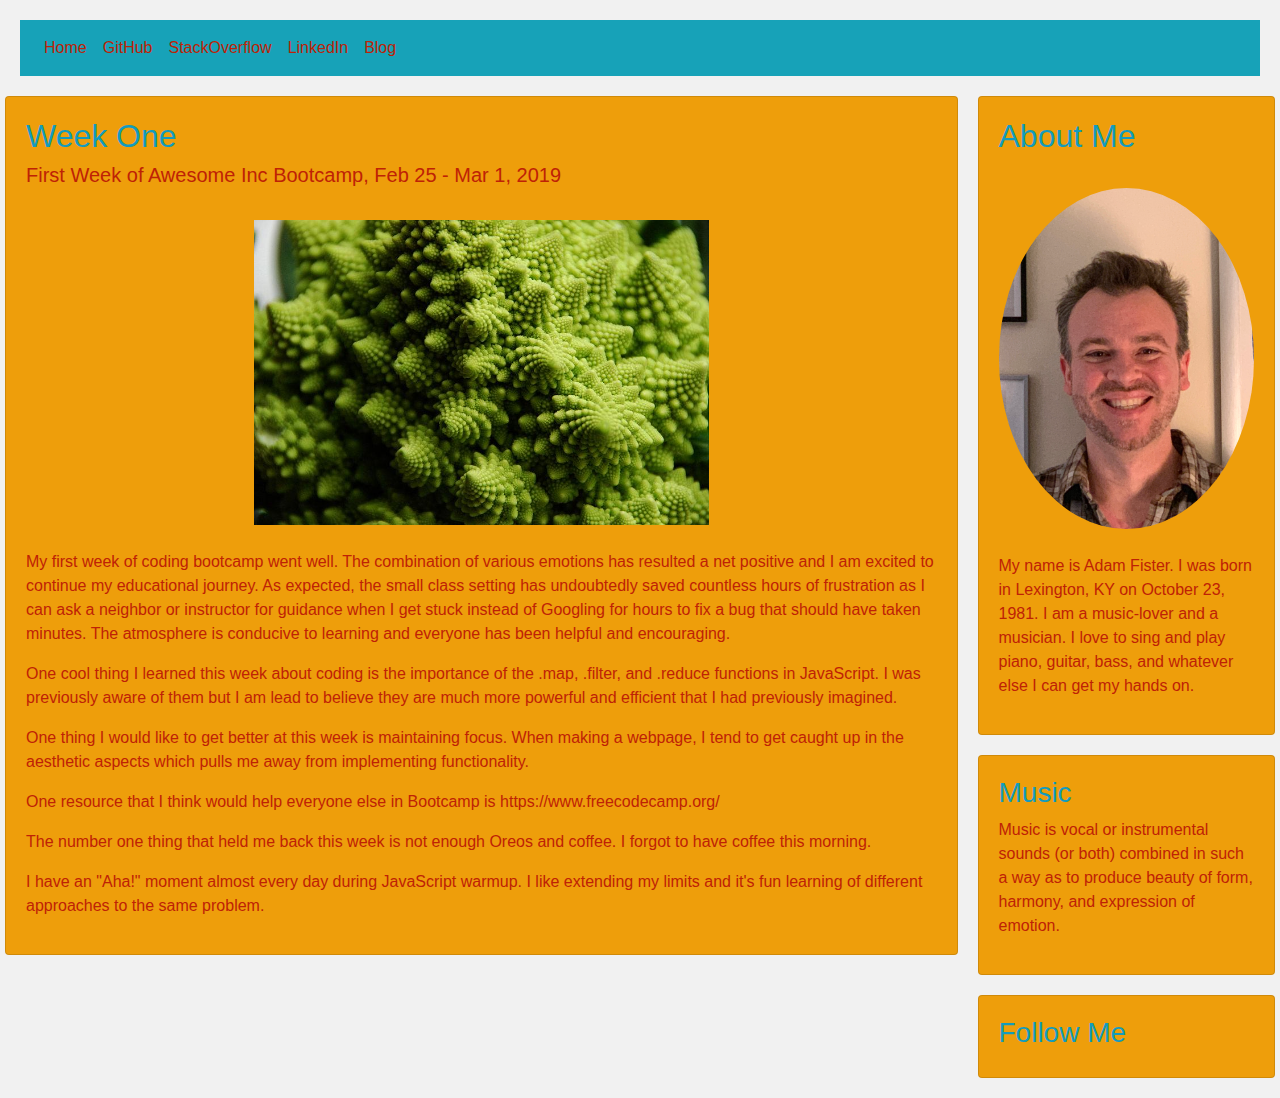
<file: Adam Fister.htm>
<!DOCTYPE html>
<!-- saved from url=(0031)http://127.0.0.1:5500/blog.html -->
<html lang="en" dir="ltr"><head><meta http-equiv="Content-Type" content="text/html; charset=UTF-8">
  
  <meta name="viewport" content="width=device-width, initial-scale=1">
  <title>Adam Fister</title>
  
  
  <script src="./Adam Fister_files/jquery.min.js"></script>
  <script src="./Adam Fister_files/popper.min.js"></script>
  <script src="./Adam Fister_files/bootstrap.min.js"></script>
  
<link href="./Adam Fister_files/css" rel="stylesheet"><link rel="stylesheet" href="./Adam Fister_files/bootstrap.min.css"><link rel="stylesheet" href="./Adam Fister_files/styles.css"></head>

<body>
  <nav class="navbar navbar-expand-sm bg-info navbar-dark">

    <!-- Links -->
    <ul class="navbar-nav">
      <li class="nav-item">
        <a class="nav-link" href="https://adamfister.github.io/">Home</a>
      </li>
      <li class="nav-item">
        <a class="nav-link" href="https://github.com/AdamFister">GitHub</a>
      </li>
      <li class="nav-item">
        <a class="nav-link" href="https://stackoverflow.com/users/10981144/adam-fister">StackOverflow</a>
      </li>
      <li class="nav-item">
        <a class="nav-link" href="https://www.linkedin.com/in/adam-fister-050728129/">LinkedIn</a>
      </li>
      <li class="nav-item">
        <a class="nav-link" href="http://127.0.0.1:5500/blog.html">Blog</a>
      </li>
    </ul>

  </nav>

  



    <div class="row">
      <div class="leftcolumn">
        <div class="card">
          
          <h2>Week One</h2>
          <h5>First Week of Awesome Inc Bootcamp, Feb 25 - Mar 1, 2019</h5>
          <img src="./Adam Fister_files/naturefractal.jpg" class="img-fluid w-50" alt="Adam Fister" vspace="25">
          
          <p>My first week of coding bootcamp went well. The combination of various emotions has resulted a net positive and I am excited to continue my educational journey. 
            As expected, the small class setting has undoubtedly saved countless hours of frustration as I can ask a neighbor or instructor for guidance when I get stuck
          instead of Googling for hours to fix a bug that should have taken minutes. The atmosphere is conducive to learning and everyone has been helpful and encouraging. 
        </p>
        <p>One cool thing I learned this week about coding is the importance of the .map, .filter, and .reduce functions in JavaScript. I was previously aware of them but I am lead to believe they are much more powerful and efficient that I had previously imagined.
        </p>
        <p>One thing I would like to get better at this week is maintaining focus. When making a webpage, I tend to get caught up in the aesthetic aspects which pulls me away from implementing functionality.</p>
        <p>One resource that I think would help everyone else in Bootcamp is https://www.freecodecamp.org/</p>
        <p>The number one thing that held me back this week is not enough Oreos and coffee. I forgot to have coffee this morning.</p>
        <p>I have an "Aha!" moment almost every day during JavaScript warmup. I like extending my limits and it's fun learning of different approaches to the same problem.</p>
        
        </div>
        <!-- <div class="card">
          <h2>TITLE HEADING</h2>
          <h5>Title description, Sep 2, 2017</h5>
          <div class="fakeimg" style="height:200px;">Image</div>
          <p>Some text..</p>
          <p>Sunt in culpa qui officia deserunt mollit anim id est laborum consectetur adipiscing elit, sed do eiusmod
            tempor incididunt ut labore et dolore magna aliqua. Ut enim ad minim veniam, quis nostrud exercitation
            ullamco.</p>
        </div> -->
      </div>
      <div class="rightcolumn">
        <div class="card">
          <h2>About Me</h2>
          <img src="./Adam Fister_files/AdamFister.jpeg" class="rounded-circle img-fluid w-100" alt="Adam Fister" vspace="25">
          <p>My name is Adam Fister. I was born in Lexington, KY on October 23, 1981. I am a music-lover and a musician.
            I love to sing and play piano, guitar, bass, and whatever else I can get my hands on.</p>
        </div>
        <div class="card">
          <h3>Music</h3>
          <p>Music is vocal or instrumental sounds (or both) combined in such a way as to produce beauty of form,
            harmony, and expression of emotion.</p>
        </div>
        <div class="card">
          <a href="https://www.facebook.com/bellbottombend/"><h3>Follow Me</h3></a>
          
        </div>
      </div>
    </div>
  
    <!-- <div class="footer">
      <h2>Footer</h2>
    </div> -->

  <!-- Code injected by live-server -->
<script type="text/javascript">
	// <![CDATA[  <-- For SVG support
	if ('WebSocket' in window) {
		(function () {
			function refreshCSS() {
				var sheets = [].slice.call(document.getElementsByTagName("link"));
				var head = document.getElementsByTagName("head")[0];
				for (var i = 0; i < sheets.length; ++i) {
					var elem = sheets[i];
					head.removeChild(elem);
					var rel = elem.rel;
					if (elem.href && typeof rel != "string" || rel.length == 0 || rel.toLowerCase() == "stylesheet") {
						var url = elem.href.replace(/(&|\?)_cacheOverride=\d+/, '');
						elem.href = url + (url.indexOf('?') >= 0 ? '&' : '?') + '_cacheOverride=' + (new Date().valueOf());
					}
					head.appendChild(elem);
				}
			}
			var protocol = window.location.protocol === 'http:' ? 'ws://' : 'wss://';
			var address = protocol + window.location.host + window.location.pathname + '/ws';
			var socket = new WebSocket(address);
			socket.onmessage = function (msg) {
				if (msg.data == 'reload') window.location.reload();
				else if (msg.data == 'refreshcss') refreshCSS();
			};
			if (sessionStorage && !sessionStorage.getItem('IsThisFirstTime_Log_From_LiveServer')) {
				console.log('Live reload enabled.');
				sessionStorage.setItem('IsThisFirstTime_Log_From_LiveServer', true);
			}
		})();
	}
	else {
		console.error('Upgrade your browser. This Browser is NOT supported WebSocket for Live-Reloading.');
	}
	// ]]>
</script>

</body></html>
</file>
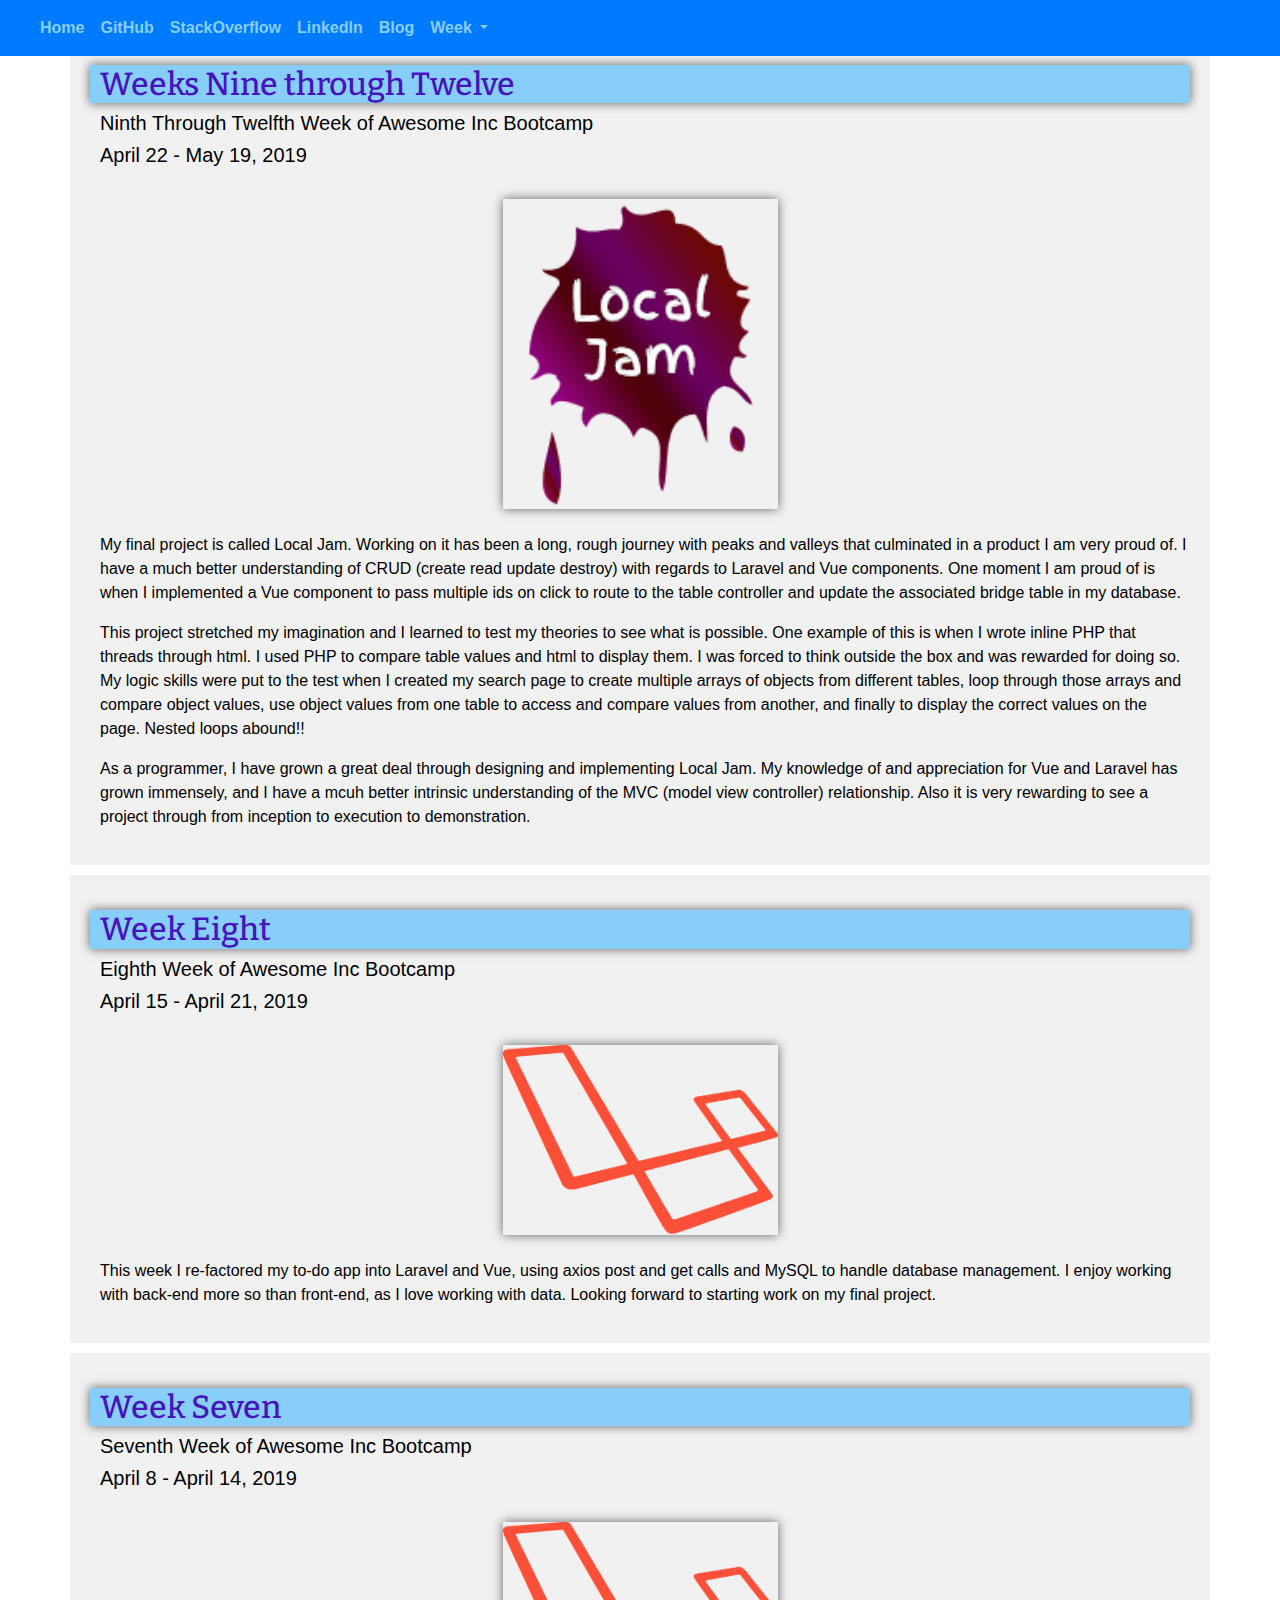
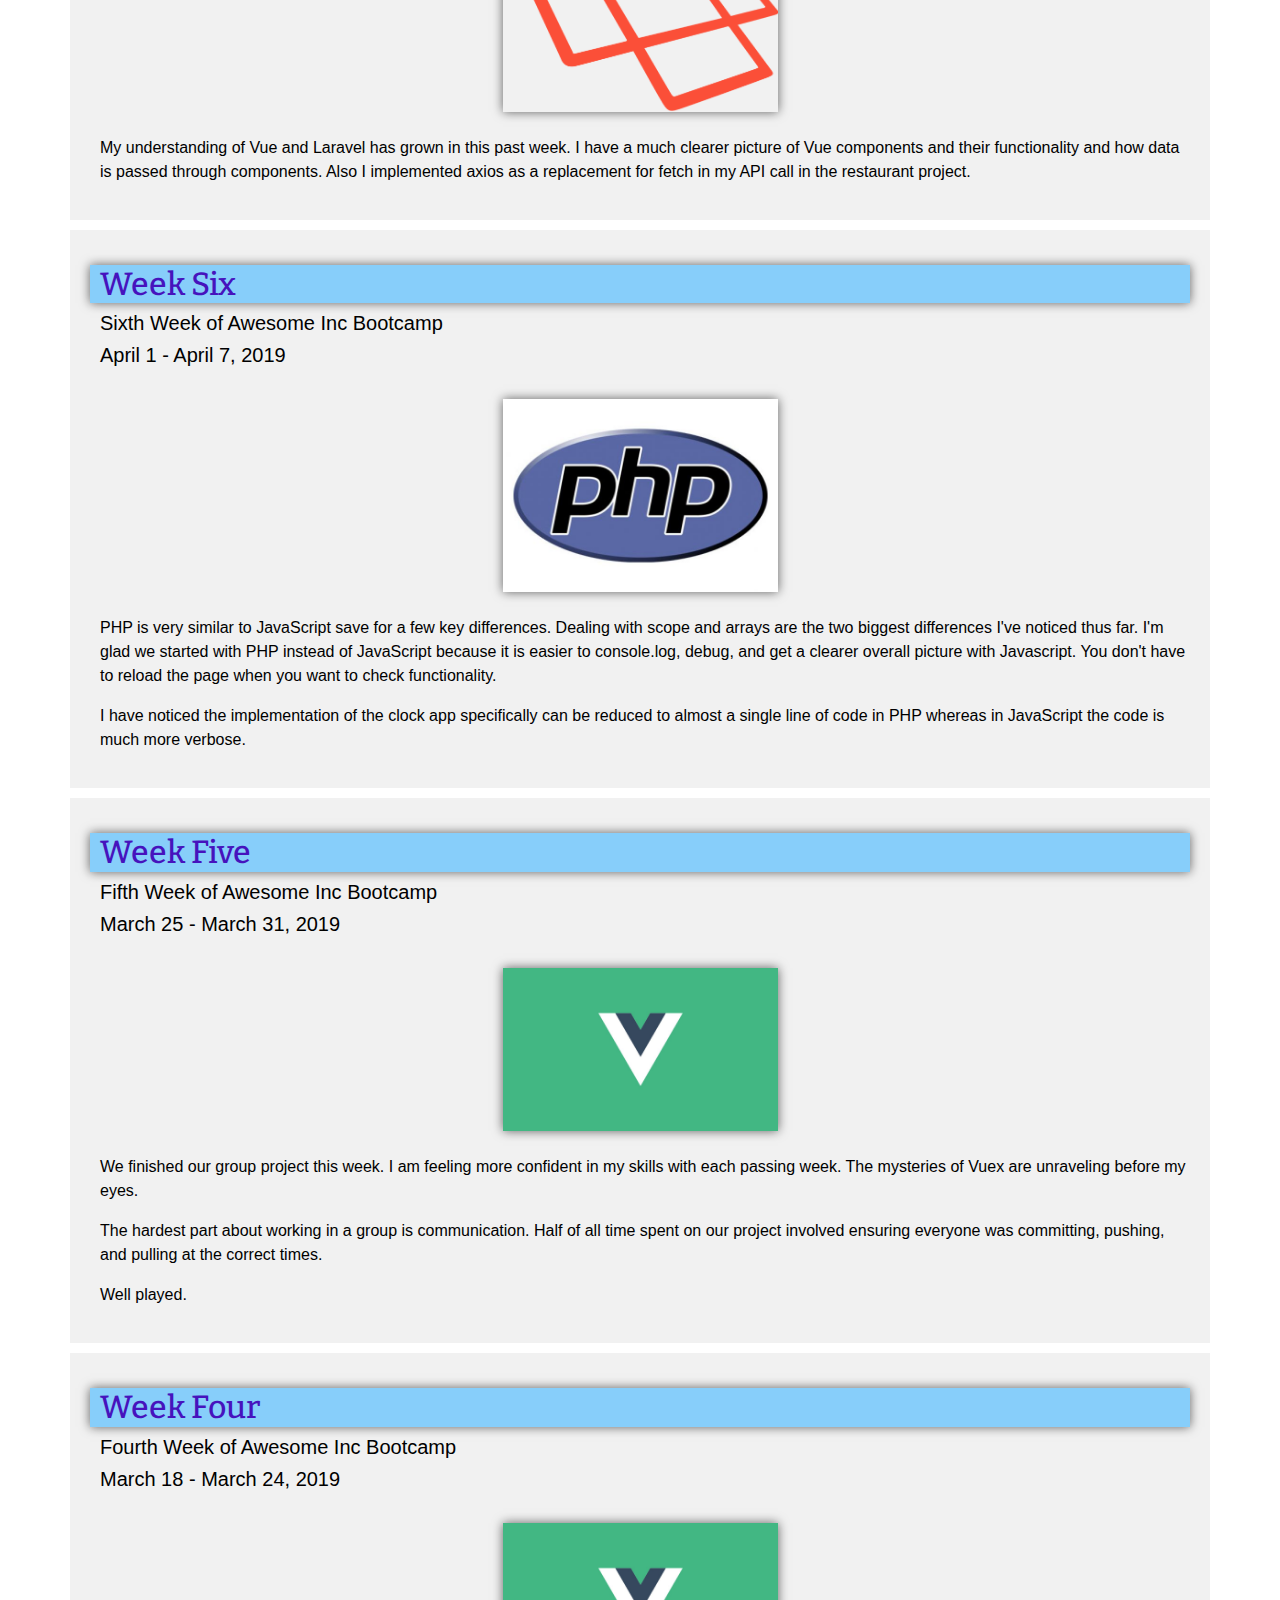
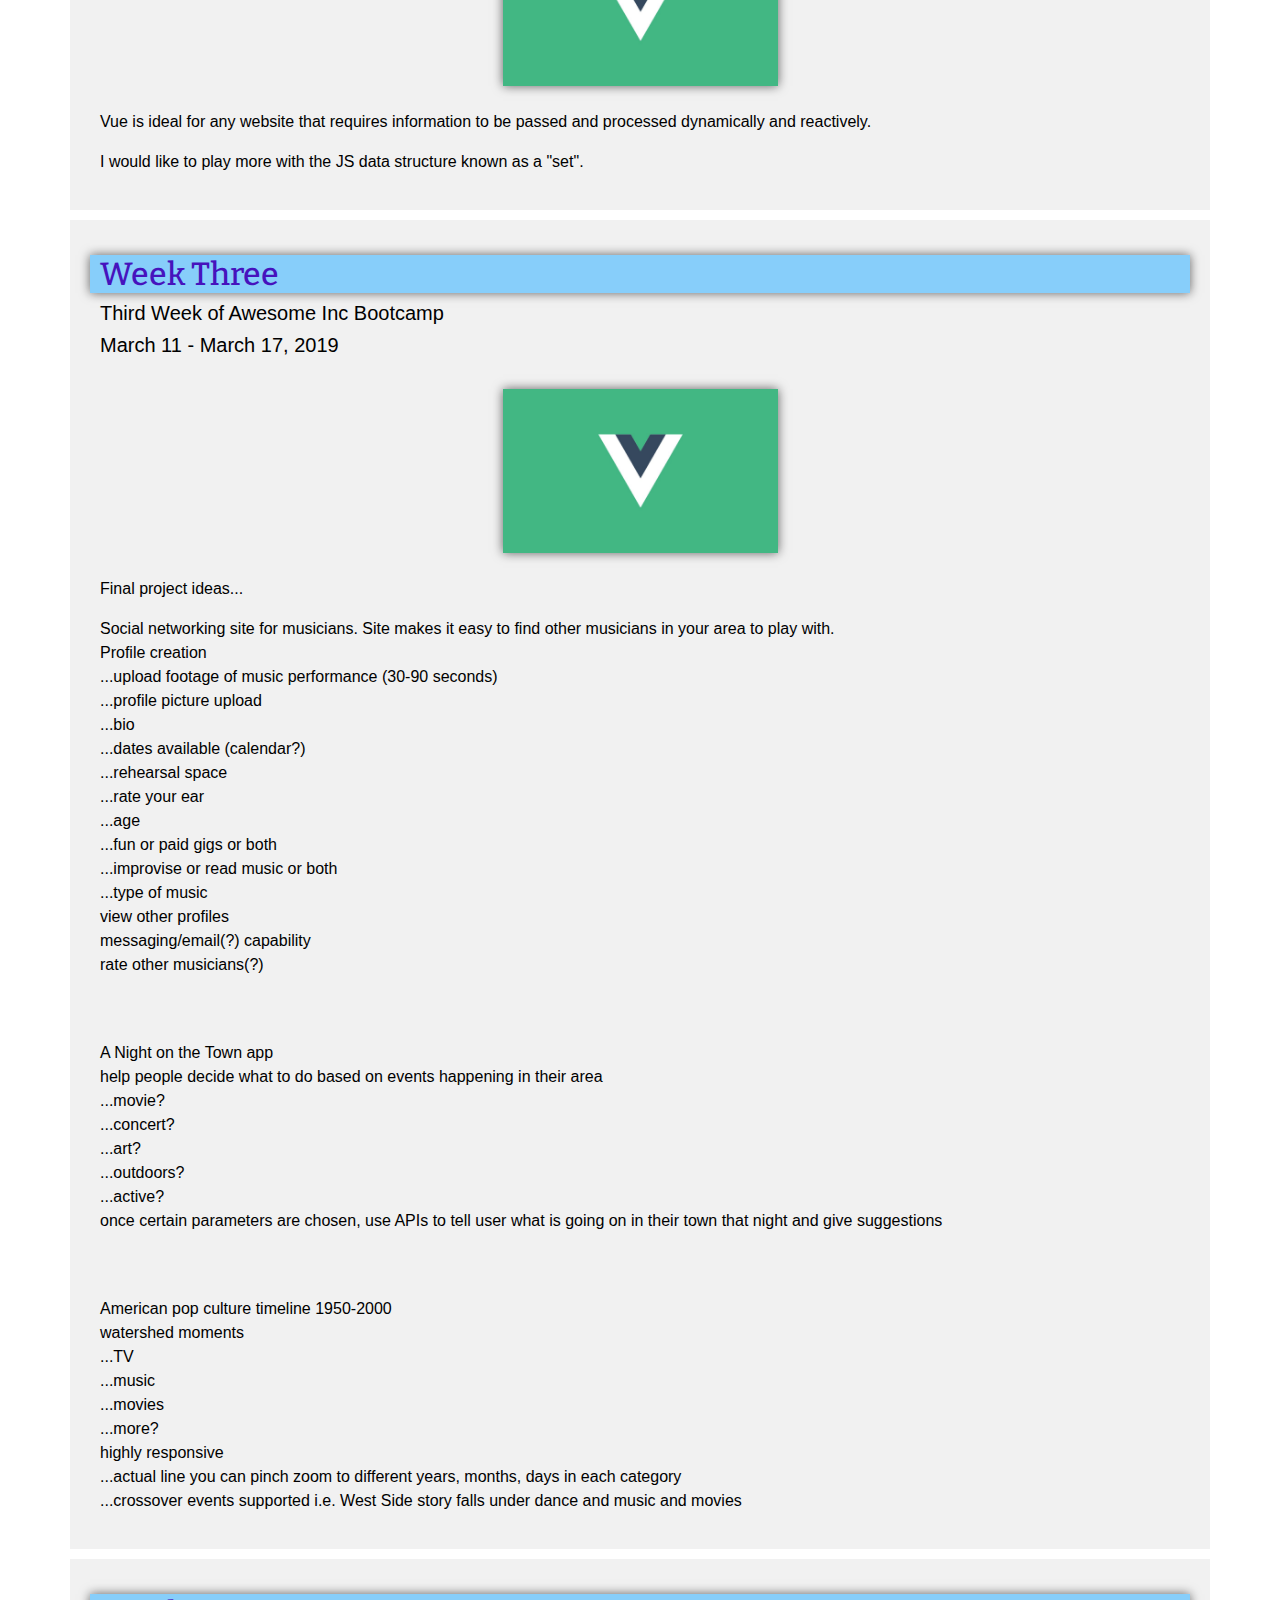
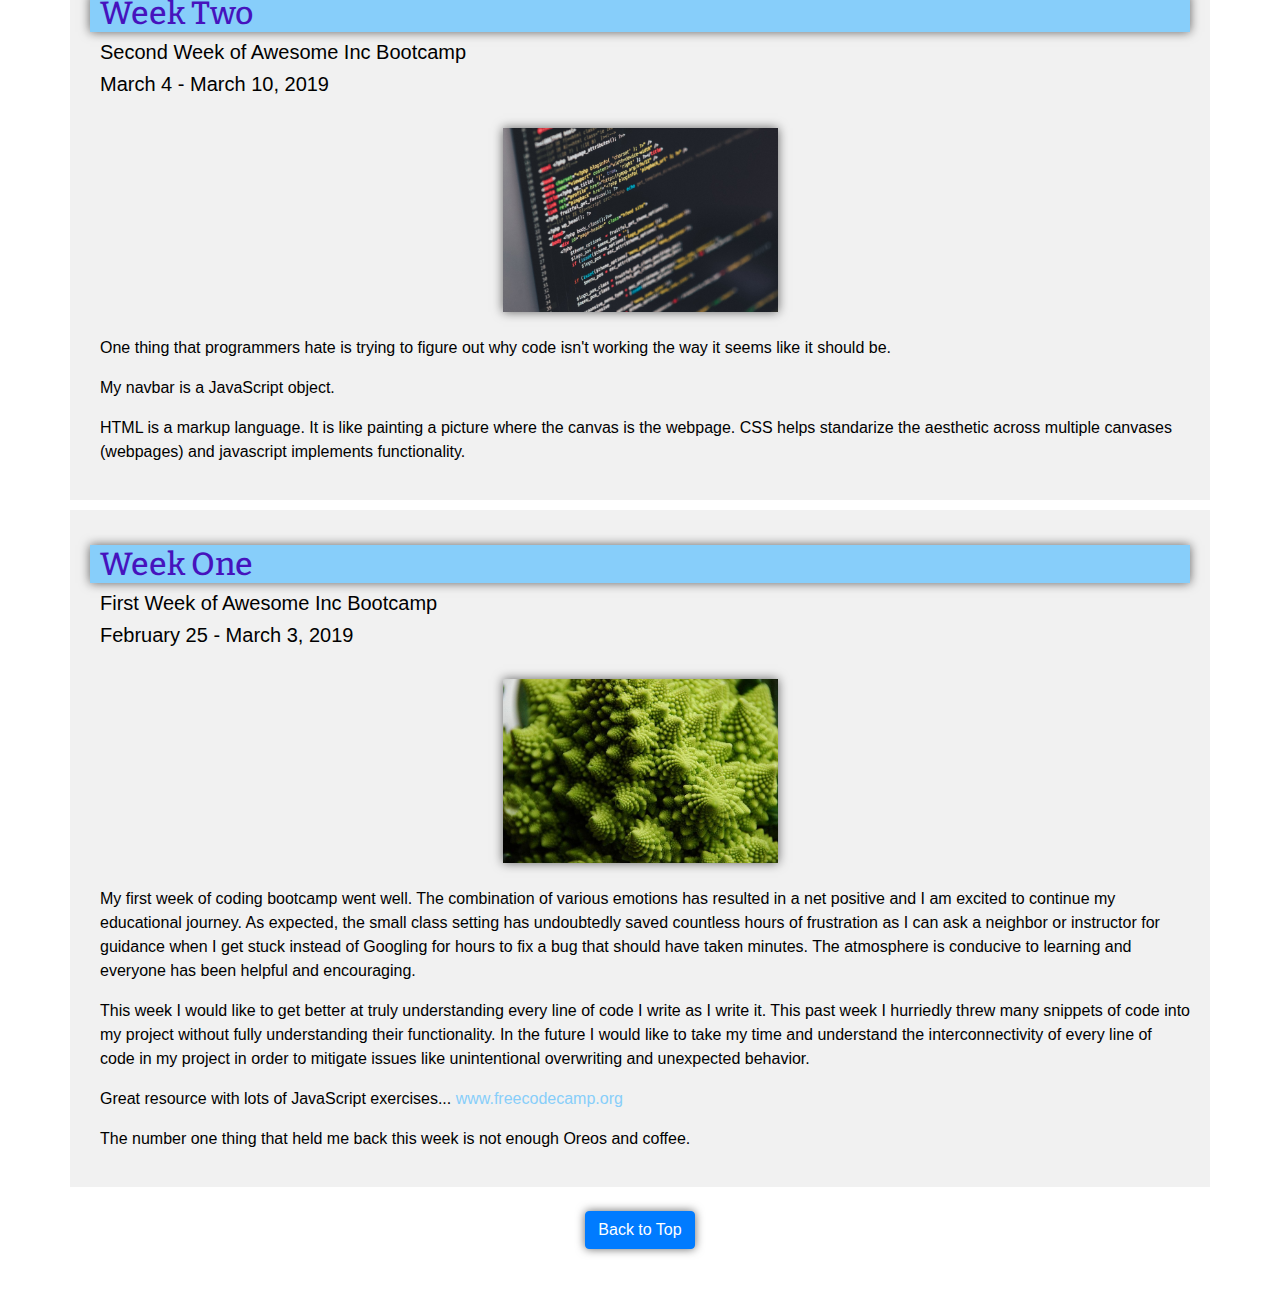
<file: blog.html>
<!DOCTYPE html>
<html lang="en" dir="ltr">

<head>
  <meta charset="utf-8">
  <meta name="viewport" content="width=device-width, initial-scale=1">
  <title>Adam Fister</title>
  <link href="https://fonts.googleapis.com/css?family=Bitter" rel="stylesheet">
  <link rel="stylesheet" href="https://maxcdn.bootstrapcdn.com/bootstrap/4.3.1/css/bootstrap.min.css">
  <script src="https://ajax.googleapis.com/ajax/libs/jquery/3.3.1/jquery.min.js"></script>
  <script src="https://cdnjs.cloudflare.com/ajax/libs/popper.js/1.14.7/umd/popper.min.js"></script>
  <script src="https://maxcdn.bootstrapcdn.com/bootstrap/4.3.1/js/bootstrap.min.js"></script>
  <link rel="stylesheet" href="css/styles.css">
  <link rel="stylesheet" href="https://use.fontawesome.com/releases/v5.7.2/css/all.css"
    integrity="sha384-fnmOCqbTlWIlj8LyTjo7mOUStjsKC4pOpQbqyi7RrhN7udi9RwhKkMHpvLbHG9Sr" crossorigin="anonymous">
</head>

<body data-spy="scroll" data-target=".navbar" data-offset="50">

  <nav class="navbar fixed-top navbar-expand-sm bg-primary">
    <a class="navbar-brand" href="#top"><i class="fas fa-peace"></i></a>

    <button class="navbar-toggler" type="button" data-toggle="collapse" data-target="#navbarSupportedContent"
      aria-controls="navbarSupportedContent" aria-expanded="false" aria-label="Toggle navigation">
      <span class="navbar-toggler-icon"></span>
    </button>
    <!-- Links -->

    <div class="collapse navbar-collapse" id="navbarSupportedContent">
      <ul class="navbar-nav mr-auto">
        <li class="nav-item">
          <a class="nav-link" href="https://adamfister.github.io/"><strong>Home</strong></a>
        </li>
        <li class="nav-item">
          <a class="nav-link" href="https://github.com/AdamFister"><strong>GitHub</strong></a>
        </li>
        <li class="nav-item">
          <a class="nav-link"
            href="https://stackoverflow.com/users/10981144/adam-fister"><strong>StackOverflow</strong></a>
        </li>
        <li class="nav-item">
          <a class="nav-link" href="https://www.linkedin.com/in/adam-fister-050728129/"><strong>LinkedIn</strong></a>
        </li>
        <li class="nav-item">
          <a class="nav-link" href="/blog.html"><strong>Blog</strong></a>
        </li>

        <li class="nav-item dropdown">
          <a class="nav-link dropdown-toggle" href="#" id="navbardrop" data-toggle="dropdown">
            <strong>Week</strong>
          </a>
          <div class="dropdown-menu">
            <!-- <a class="dropdown-item" href="#WeekThree">Three</a> -->
            <a class="dropdown-item" href="#WeekNine">Nine</a>
            <a class="dropdown-item" href="#WeekEight">Eight</a>
            <a class="dropdown-item" href="#WeekSeven">Seven</a>
            <a class="dropdown-item" href="#WeekSix">Six</a>
            <a class="dropdown-item" href="#WeekFive">Five</a>
            <a class="dropdown-item" href="#WeekFour">Four</a>
            <a class="dropdown-item" href="#WeekThree">Three</a>
            <a class="dropdown-item" href="#WeekTwo">Two</a>
            <a class="dropdown-item" href="#WeekOne">One</a>

          </div>
        </li>
      </ul>
    </div>

  </nav>

  <div class="container toppadding">
    <section id="WeekNine">
      <h2 class="allSides leftpadding">Weeks Nine through Twelve</h2>
      <h5 class="leftpadding">Ninth Through Twelfth Week of Awesome Inc Bootcamp</h5>
      <h5 class="leftpadding">April 22 - May 19, 2019</h5>
      <br>
      <img src="/images/LocalJam.png" class="img-fluid w-25 allSides" alt="Local Jam">
      <br>
      <p class="leftpadding"> My final project is called Local Jam. Working on it has been a long, rough journey with
        peaks and valleys that culminated in a product
        I am very proud of. I have a much better understanding of CRUD (create read update destroy) with regards to Laravel and Vue components. One
        moment I am proud of is when I
        implemented a Vue component to pass multiple ids on click to route to the table controller and update the
        associated bridge table in my database.</p>
        <p class="leftpadding">
        This project stretched my imagination and I learned to test my theories to see what is possible.
        One example of this is when I wrote inline PHP that threads through html. I used PHP to compare table
        values and html to display them. I was forced to think outside the box and was rewarded for doing so.
        My logic skills were put to the test when I created my search page to create multiple arrays of objects from
        different tables, loop through those arrays and compare object values, use object values from one table to
        access and compare values from another, and finally to display the correct values on the page. Nested loops
        abound!!</p> 
        <p class="leftpadding">
        As a programmer, I have grown a great deal through designing and implementing Local Jam. My knowledge
        of and appreciation for Vue and Laravel has grown immensely, and I have a mcuh better intrinsic understanding of
        the MVC (model view controller) relationship. Also it is very rewarding to see a project through from inception to
        execution to demonstration.
      </p>
      </p>
    </section>
  </div>

  <div class="container toppadding">
    <section id="WeekEight">
      <h2 class="allSides leftpadding">Week Eight</h2>
      <h5 class="leftpadding">Eighth Week of Awesome Inc Bootcamp</h5>
      <h5 class="leftpadding">April 15 - April 21, 2019</h5>
      <br>
      <img src="/images/Laravel.svg.png" class="img-fluid w-25 allSides" alt="Laravel">
      <br>
      <p class="leftpadding"> This week I re-factored my to-do app into Laravel and Vue, using axios post and get calls
        and MySQL to handle database management. I enjoy working with back-end more so than front-end, as I love working
        with data. Looking forward to starting work on my final project.</p>
    </section>
  </div>


  <div class="container toppadding">
    <section id="WeekSeven">
      <h2 class="allSides leftpadding">Week Seven</h2>
      <h5 class="leftpadding">Seventh Week of Awesome Inc Bootcamp</h5>
      <h5 class="leftpadding">April 8 - April 14, 2019</h5>
      <br>
      <img src="/images/Laravel.svg.png" class="img-fluid w-25 allSides" alt="Laravel">
      <br>
      <p class="leftpadding"> My understanding of Vue and Laravel has grown in this past week. I have a much clearer
        picture of Vue components and their functionality and how data is passed through components. Also I implemented
        axios as a replacement for fetch in my API call in the restaurant project. </p>
    </section>
  </div>


  <div class="container toppadding">
    <section id="WeekSix">
      <h2 class="allSides leftpadding">Week Six</h2>
      <h5 class="leftpadding">Sixth Week of Awesome Inc Bootcamp</h5>
      <h5 class="leftpadding">April 1 - April 7, 2019</h5>
      <br>
      <img src="/images/php-logo_23.jpeg" class="img-fluid w-25 allSides" alt="Vue">
      <br>
      <p class="leftpadding"> PHP is very similar to JavaScript save for a few key differences. Dealing with scope
        and
        arrays are the two biggest differences I've noticed thus far. I'm glad we started with PHP instead of
        JavaScript
        because it is easier to console.log, debug, and get a clearer overall picture with Javascript. You don't
        have to
        reload the page when you want to check functionality.</p>


      <p class="leftpadding"> I have noticed the implementation of the clock app specifically can be reduced to
        almost a
        single line of code in PHP whereas in JavaScript the code is much more verbose.
      </p>
    </section>
  </div>

  <div class="container toppadding">
    <section id="WeekFive">
      <h2 class="allSides leftpadding">Week Five</h2>
      <h5 class="leftpadding">Fifth Week of Awesome Inc Bootcamp</h5>
      <h5 class="leftpadding">March 25 - March 31, 2019</h5>
      <br>
      <img src="/images/vue pic.jpeg" class="img-fluid w-25 allSides" alt="Vue">
      <br>
      <p class="leftpadding"> We finished our group project this week. I am feeling more confident in my skills
        with
        each passing week. The mysteries of Vuex are unraveling before my eyes. </p>


      <p class="leftpadding"> The hardest part about working in a group is communication. Half of all time spent
        on
        our project involved ensuring everyone was committing, pushing, and pulling at the correct times.
      </p>

      <p class="leftpadding"> Well played.
      </p>
    </section>
  </div>


  <div class="container toppadding">
    <section id="WeekFour">
      <h2 class="allSides leftpadding">Week Four</h2>
      <h5 class="leftpadding">Fourth Week of Awesome Inc Bootcamp</h5>
      <h5 class="leftpadding">March 18 - March 24, 2019</h5>
      <br>
      <img src="/images/vue pic.jpeg" class="img-fluid w-25 allSides" alt="Vue">
      <br>
      <p class="leftpadding"> Vue is ideal for any website that requires information to be passed and
        processed
        dynamically and reactively.
      </p>

      <p class="leftpadding">I would like to play more with the JS data structure known as a "set".
      </p>



    </section>
  </div>



  <div class="container toppadding">
    <h2 class="allSides leftpadding">Week Three</h2>
    <section id="WeekThree">


      <h5 class="leftpadding">Third Week of Awesome Inc Bootcamp</h5>
      <h5 class="leftpadding">March 11 - March 17, 2019</h5>
      <br>
      <img src="/images/vue pic.jpeg" class="img-fluid w-25 allSides" alt="Vue">
      <br>

      <p class="leftpadding">Final project ideas...
      </p>

      <p class="leftpadding">Social networking site for musicians. Site makes it easy to find other
        musicians in
        your area to play with.
        <br>
        Profile creation <br>
        ...upload footage of music performance (30-90 seconds)<br>
        ...profile picture upload <br>
        ...bio <br>
        ...dates available (calendar?) <br>
        ...rehearsal space <br>
        ...rate your ear <br>
        ...age <br>
        ...fun or paid gigs or both <br>
        ...improvise or read music or both<br>
        ...type of music <br>

        view other profiles <br>
        messaging/email(?) capability <br>
        rate other musicians(?) <br>

      </p>
      <br>
      <br>

      <p class="leftpadding">A Night on the Town app <br>
        help people decide what to do based on events happening in their area <br>
        ...movie? <br>
        ...concert? <br>
        ...art? <br>
        ...outdoors? <br>
        ...active? <br>
        once certain parameters are chosen, use APIs to tell user what is going on in their town that night
        and
        give suggestions

      </p>
      <br>
      <br>
      <p class="leftpadding">American pop culture timeline 1950-2000<br>
        watershed moments <br>
        ...TV <br>
        ...music <br>
        ...movies <br>
        ...more? <br>
        highly responsive <br>
        ...actual line you can pinch zoom to different years, months, days in each category<br>
        ...crossover events supported i.e. West Side story falls under dance and music and movies
      </p>

  </div>
  </section>


  <div class="container toppadding">
    <section id="WeekTwo">
      <h2 class="allSides leftpadding">Week Two</h2>
      <h5 class="leftpadding">Second Week of Awesome Inc Bootcamp</h5>
      <h5 class="leftpadding">March 4 - March 10, 2019</h5>
      <br>
      <img src="/images/progimage2.jpeg" class="img-fluid w-25 allSides" alt="progimage2">
      <br>
      <p class="leftpadding">One thing that programmers hate is trying to figure out why code isn't working
        the
        way it seems like it
        should be.
      </p>

      <p class="leftpadding">My navbar is a JavaScript object.
      </p>
      <p class="leftpadding">HTML is a markup language. It is like painting a picture where the canvas is the
        webpage. CSS helps
        standarize the aesthetic across multiple canvases (webpages) and javascript implements functionality.
      </p>


    </section>
  </div>







  <div class="container toppadding">
    <section id="WeekOne">
      <h2 class="allSides leftpadding">Week One</h2>
      <h5 class="leftpadding">First Week of Awesome Inc Bootcamp</h5>
      <h5 class="leftpadding">February 25 - March 3, 2019</h5>
      <br>
      <img src="/images/naturefractal.jpg" class="img-fluid w-25 allSides" alt="naturefractal">
      <br>
      <p class="leftpadding">My first week of coding bootcamp went well. The combination of various emotions
        has
        resulted in a net
        positive
        and I am excited to continue my educational journey.
        As expected, the small class setting has undoubtedly saved countless hours of frustration as I can ask
        a
        neighbor or instructor for guidance when I get stuck
        instead of Googling for hours to fix a bug that should have taken minutes. The atmosphere is conducive
        to
        learning and everyone has been helpful and encouraging.
      </p>

      <p class="leftpadding">This week I would like to get better at truly understanding every line of code I
        write as I
        write it. This past week I hurriedly threw many snippets of code into my project without fully
        understanding
        their functionality. In the future I would like to take my time and understand the interconnectivity
        of
        every
        line of code in my project in order to mitigate issues like unintentional overwriting and unexpected
        behavior.
      </p>
      <p class="leftpadding">Great resource with lots of JavaScript exercises...
        <a href="https://www.freecodecamp.org">www.freecodecamp.org</a></p>
      <p class="leftpadding">The number one thing that held me back this week is not enough Oreos and coffee.
      </p>

    </section>
  </div>


  <br>
  <div class="center">
    <a href="#" class="btn btn-primary allSides" role="button">Back to Top</a>
  </div>
  <br>

  <script src="/js/main.js"></script>

</body>


</html>
</file>
<file: Adam Fister_files/styles.css>
body {
    background-color: rgb(238, 158, 11);
    font-family: Arial, Helvetica, sans-serif;
    font-size: 1em;
    color: rgb(190, 34, 6);
  }
  h1, h2, h3 {
    font-family: Verdana, Geneva, sans-serif;
    color: #139bbd ;
  }
  img {
    margin-left: auto;
    margin-right: auto;
    width: 8em;
    display: block;
  }
  li {
    color: rgb(255, 255, 255);  
  }
  .navbar.navbar-expand-sm.bg-info.navbar-dark li a {
    color: rgb(190, 34, 6);
  }
  .navbar.navbar-expand-sm.bg-info.navbar-dark li a:hover {
    color: rgb(255, 255, 255);
  }
  .largephoto {
      display: block;
      position: relative;
      width: 50%;
      border:none;
      padding: 2rem;  
  }

  * {
    box-sizing: border-box;
  }
  
  /* Add a gray background color with some padding */
  body {
    font-family: Arial;
    padding: 20px;
    background: #f1f1f1;
  }
  
  /* Header/Blog Title */
  .header {
    padding: 30px;
    font-size: 40px;
    text-align: center;
    background: white;
  }
  
  /* Create two unequal columns that floats next to each other */
  /* Left column */
  .leftcolumn {   
    float: left;
    width: 75%;
  }
  
  /* Right column */
  .rightcolumn {
    float: left;
    width: 25%;
    padding-left: 20px;
  }
  
  /* Fake image */
  .fakeimg {
    background-color: #aaa;
    width: 100%;
    padding: 20px;
  }
  
  /* Add a card effect for articles */
  .card {
     background-color:rgb(238, 158, 11);
     padding: 20px;
     margin-top: 20px;
  }
  
  /* Clear floats after the columns */
  .row:after {
    content: "";
    display: table;
    clear: both;
  }
  
  /* Footer */
  .footer {
    padding: 20px;
    text-align: center;
    background: #ddd;
    margin-top: 20px;
  }
  
  /* Responsive layout - when the screen is less than 800px wide, make the two columns stack on top of each other instead of next to each other */
  @media screen and (max-width: 800px) {
    .leftcolumn, .rightcolumn {   
      width: 100%;
      padding: 0;
    }
  }
</file>
<file: css/styles.css>
/* .row {
  border: 1px solid red;
}

.col {
  border: 1px solid blue;
} */

body {
    
    font-family: Arial, Helvetica, sans-serif;
    font-size: 1em;
    color: rgb(0, 0, 0);
    padding: 2rem;
  }

  h1 {
    font-family: 'Bitter', serif;
    color: #4613bd ;
    background-color: lightskyblue;
  }

  h2, h3 {
    font-family: 'Bitter', serif;
    color: #4613bd ;
    background-color: lightskyblue;
  }

  h4 {
    font-family: 'Bitter', serif;
    color: lightskyblue ;
    background-color: #4613bd;
  }

  a {
    color: lightskyblue;
  }

  a:hover {
    color: white;
  }

  img {
    
    margin-right: auto;
    display: block;
    width: 50%;
    margin-left: auto;
  }

  .img2 {
    
    margin-right: auto;
    display: block;
    width: 50%;
    margin-left: auto;
    margin-bottom: 15%;
  }

  .img3 {
    
    margin-right: auto;
    display: block;
    width: 75%;
    margin-left: auto;
    margin-bottom: 15%;
  }


  li {
    color: rgb(255, 255, 255);  
  }
 
  .navbar.fixed-top.navbar-expand-sm.navbar-light li a:hover{
    color: rgb(255, 255, 255);
    background-color: #4613bd;
  }
  
  .largephoto {
      display: block;
      position: relative;
      width: 50%;
      border:none;

  }

  * {
    box-sizing: border-box;
  }
  
  /* Add a gray background color with some padding */
  body {
    font-family: Arial;
    padding: 20px;
    background: #ffffff;
  }
  
  /* Header/Blog Title */
  .header {
    padding: 30px;
    font-size: 40px;
    text-align: center;
    background: white;
  }
  
  /* Create two unequal columns that floats next to each other */
  /* Left column */
  .leftcolumn {   
    float: left;
    width: 75%;
  }
  
  /* Right column */
  .rightcolumn {
    float: left;
    width: 25%;
    padding-left: 10px;
  }
  
  
  /* Add a card effect for articles */


  .container {
    background-color: rgb(241, 241, 241);
    padding: 20px;
    margin-top: 10px;
 }
  
  /* Clear floats after the columns */
  .row:after {
    content: "";
    display: table;
    clear: both;
  }
  
  /* Footer */
  .footer {
    margin-left: auto;
    margin-right: auto;
    
    width: 95%;
    padding: 20px;
    text-align: center;
    background: rgb(241, 241, 241);
    margin-top: 20px;
    font-size: 350%;
    color: #4613bd ;
    background-color: lightskyblue;
  }
  
  /* Responsive layout - when the screen is less than 800px wide, make the two columns stack on top of each other instead of next to each other */
  @media screen and (max-width: 800px) {
    .leftcolumn, .rightcolumn {   
      width: 100%;
      padding: 0;
    }
  }


  .navbar-nav > li > .dropdown-menu { 
    background-color: lightskyblue; 
    color: #4613bd;
  }

  .navbar-nav > li > .dropdown-menu > a.dropdown-item.active { 
    color: white; 
  }

  .navbar-nav > li > .dropdown-menu > a.dropdown-item { 
    color: #4613bd; 
  }



  .toppadding {
    padding-top: 35px;
  }

  .toppadding2 {
    padding-top: 60px;
  }

  .toppadding3 {
    padding-top: 50px;
  }

  .bottompadding {
    padding-bottom: 5px;
  }

  .center {
    text-align: center !important;
  }

  .button {
    position: relative;
  }

  .allSides
		{
			box-shadow:  0 0 10px  rgba(0,0,0,0.6);
			-moz-box-shadow: 0 0 10px  rgba(0,0,0,0.6);
			-webkit-box-shadow: 0 0 10px  rgba(0,0,0,0.6);
			-o-box-shadow: 0 0 10px  rgba(0,0,0,0.6);
     }
     
  .leftpadding {
    padding-left: 10px;
  }

  .fas {
    color: #4613bd;
  }

  .fas.fa-music.fa-2x:hover {
    color: lightskyblue;
  }

  .fas.fa-peace:hover {
    color: white;
  }

  .navbar-brand i fas fa-peace a:hover {
    color: rgb(255, 255, 255) !important;
  }

  .navbar-toggler {
    color: rgb(255, 255, 255) !important;
    border: 1px solid lightskyblue;
  }
</file>
